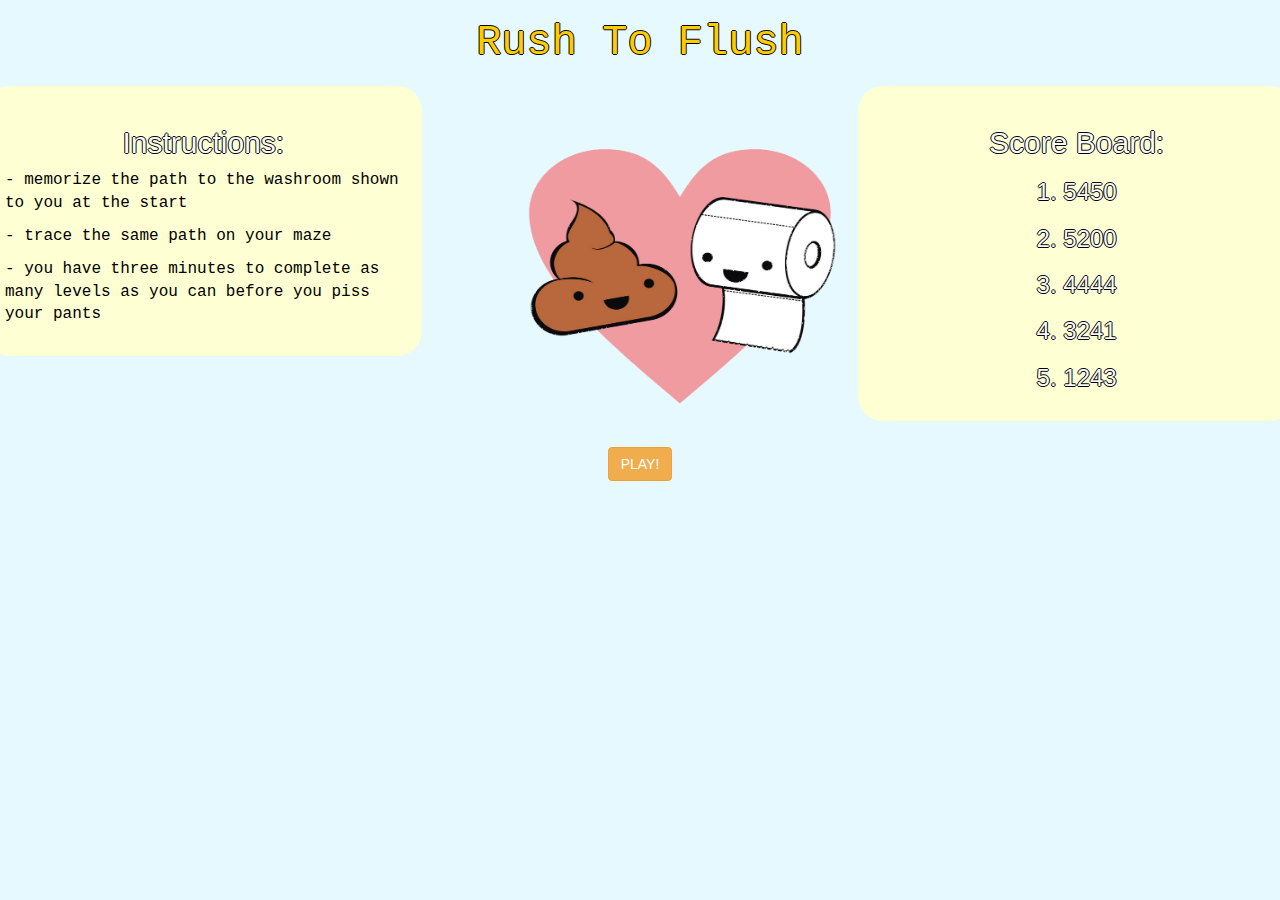
<file: project/index.html>
<!DOCTYPE HTML>
<html lang="en">
<head>
    <title>Rush To Flush</title>
    <link rel="stylesheet" href="https://maxcdn.bootstrapcdn.com/bootstrap/3.3.4/css/bootstrap.min.css">
    <link rel="stylesheet" href="style/style.css" type="text/css" />
    <meta charset="utf-8" name="viewport" content="width=device-width, initial-scale=1">
</head>
<body>
<div class="row">
  <div class="col-md-4"></div>
  <div class="col-md-4">
     <div id="wrapper">
        <h1>Rush To Flush</h1>
    </div>
  </div>
  <div class="col-md-4"></div>
</div>
<div class="row">
  <div class="col-md-4" id="inst"><h2>Instructions:</h2>
    <p>- memorize the path to the washroom shown to you at the start</p>
    <p>- trace the same path on your maze</p>
    <p>- you have three minutes to complete as many levels as you can before you piss your pants</p>
    </div>
  <div class="col-md-4" id="middle">
      <img src="pics/pic2.png" alt="Shit" class="poo">
      <button type="button" class="btn btn-large btn-warning" onClick="alert('Nope.')">PLAY!</button>
  </div>
  <div class="col-md-4" id="score"><h2>Score Board:</h2>
    <h3>1. 5450</h3>
    <h3>2. 5200</h3>
    <h3>3. 4444</h3>
    <h3>4. 3241</h3>
    <h3>5. 1243</h3>
    </div>
</div>
<div class="row">
  <div class="col-md-4"></div>
  <div class="col-md-4"></div>
  <div class="col-md-4"></div>
</div>
</body>
</html>
</file>
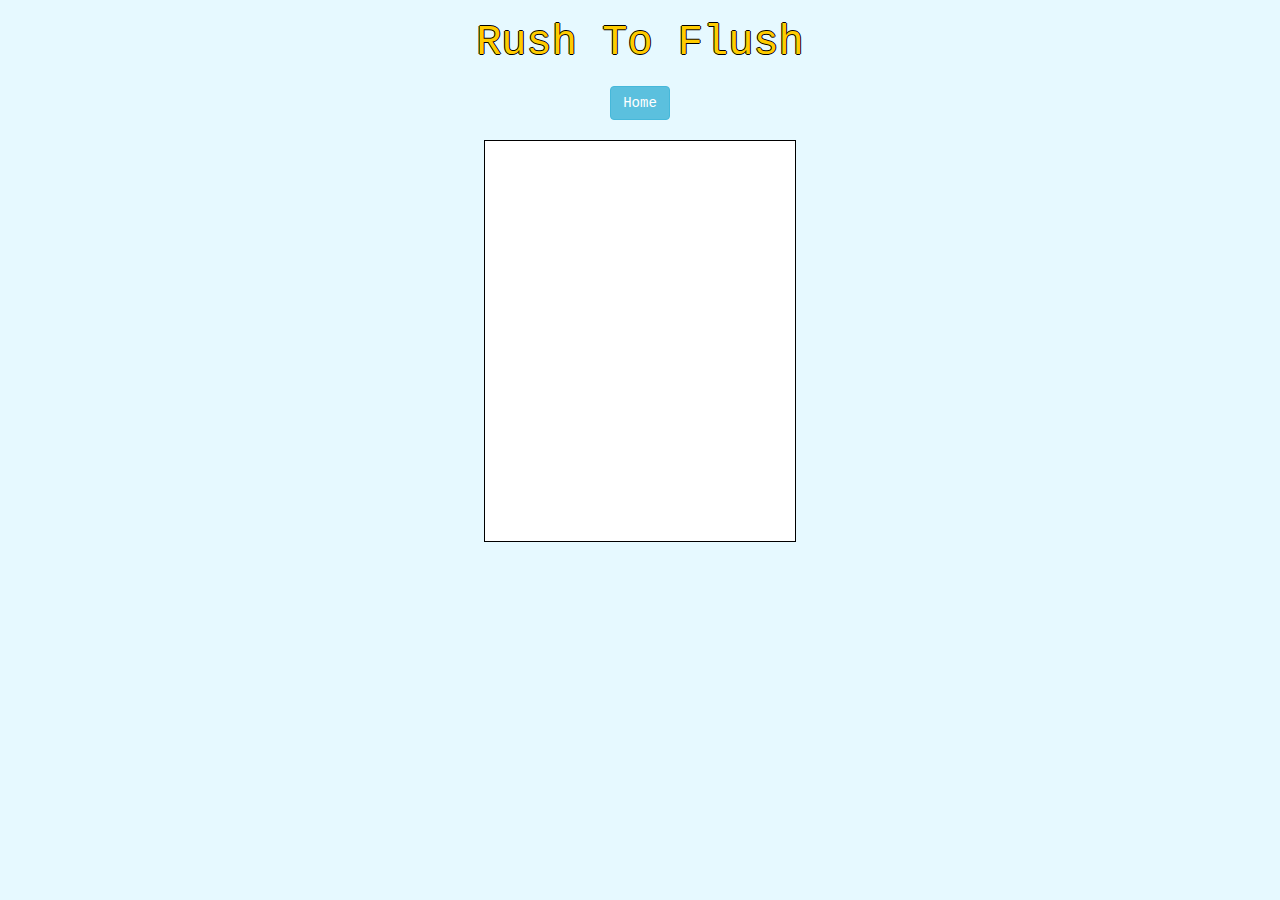
<file: game.html>
<!DOCTYPE HTML>
<html lang="en">
<head>
    <title>Rush To Flush-Game</title>
    <link rel="stylesheet" href="https://maxcdn.bootstrapcdn.com/bootstrap/3.3.4/css/bootstrap.min.css">
    <link rel="stylesheet" href="style/style.css" type="text/css" />
    <meta charset="utf-8" name="viewport" content="width=device-width, initial-scale=1">
    <style>
        #canGame {
          background: #FFF;
        }
    </style>
</head>
<body>
<div class="row">
  <div class="col-md-4"></div>
  <div class="col-md-4">
     <div id="wrapper">
        <h1>Rush To Flush</h1>
      <div id="bar"><a class="btn btn-info" href="index.html">Home</a></div>
      </br>
    </div>
  </div>
  <div class="col-md-4"></div>
</div>
<div>
  <center>
  <!--Game Here-->
  <canvas id="canGame" width="310px" height="400px"></canvas>
  <script src="./script/game.js" type="text/javascript"></script>
  <br />
  </center>
</div>
</body>
</html>
</file>
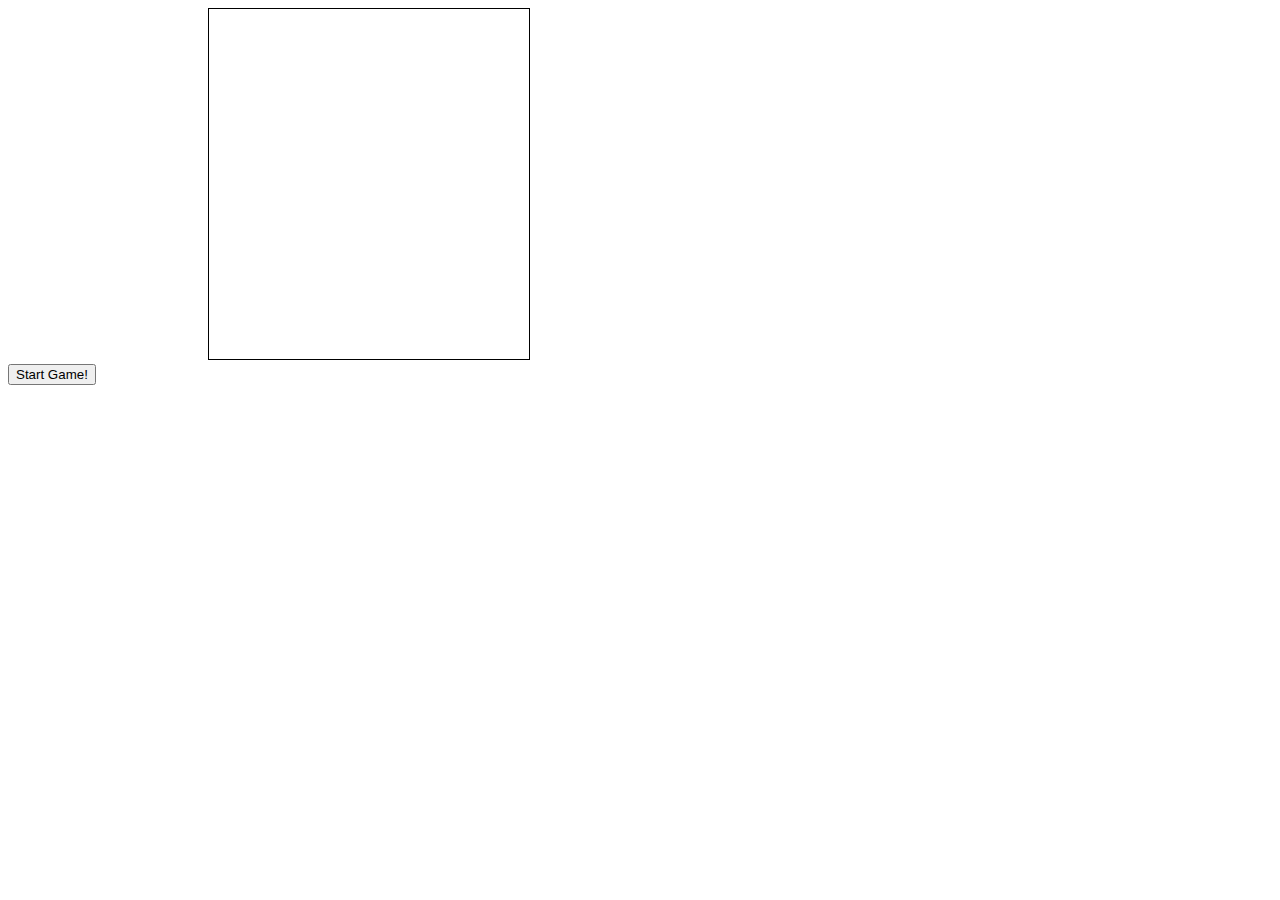
<file: maze_javascript/mazegame.html>
<!DOCTYPE html>
<html lang="en"> 
	<head> <meta charset="utf-8">
	<title>Practice with JavaScript</title> 
	<style>
		#canvas{
			border: 1px solid black;
			margin-left: 200px;
			margin-right: auto;
		}
		
	</style>
	</head> 
	<body> 
		<canvas id="canvas" height="350px" width="320px"></canvas>
	
		<script src="externaljavascript.js">
		</script>
		<br>
		<input type="button" onclick="startGame()" value="Start Game!">
		<div id="printout"></div>
		</body>
 </html>
</file>
<file: project/style/style.css>
body {
    background: #E6F9FF;  
    
}

h1 {
    color: #FFCC00;
    text-align: center;
    font-family: "Courier New", monospace;
    font-size: 300%;
    text-shadow: -1px 0 black, 0 1px black, 1px 0 black, 0 -1px black;
    margin-bottom: 20px;
}

img.poo {
    display: block;
    width: 490px;
    height: 281px;
    margin-top: 50px;
    margin-left: auto;
    margin-right: auto;
}

#middle {
    text-align: center;
    margin-bottom: 30px;
}

button {
    margin-top: 30px;   
}

#inst {
    text-align: center;
    color: #FAFAFA;
    font-size: 200%;
    text-shadow: -1px 0 black, 0 1px black, 1px 0 black, 0 -1px black;
    border-radius: 25px;
    background: #FFFFD4;
    padding: 20px;
    height: auto;

}

p {
    color: black;
    font-size: medium;
    text-shadow: none;
    text-align: left;
    font-family: "Courier New", monospace;
}

#score {
    text-align: center;
    color: #FAFAFA;
    font-size: 200%;
    text-shadow: -1px 0 black, 0 1px black, 1px 0 black, 0 -1px black;
    border-radius: 25px;
    background: #FFFFD4;
    padding: 20px;
    height: auto;

}
</file>
<file: style/style.css>
body {
    background: #E6F9FF;
}

h1 {
    color: #FFCC00;
    text-align: center;
    font-family: "Courier New", monospace;
    font-size: 300%;
    text-shadow: -1px 0 black, 0 1px black, 1px 0 black, 0 -1px black;
    margin-bottom: 20px;
}

#poo {
    display: block;
    width: 490px;
    height: 281px;
    margin-top: 50px;
    margin: 0 auto;
}

#middle {
    text-align: center;
    margin-bottom: 30px;
    align-content: center; 
}

button {
    margin-top: 30px;   
}

li {
    color: black;
    font-size: medium;
    text-shadow: none;
    font-family: "Courier New", monospace;
}

#score {
    text-align: center;
    background: #FFFFD4;
    padding: 20px;
    height: auto;
    margin-bottom: 50px;

}

div #about {
    text-align: center;
    font-family: "Courier New", monospace;
    background: #FFFFD4;
    border-radius: 25px;
    margin-top: 20px;
}

#bar {
    text-align: center;
    font-size: medium;
    font-family: "Courier New", monospace;
    border-radius: 25px;
}

#canGame {
    border: 1px solid black;
}

thead{
    border-bottom: 5px double black;
    font-size:  140%;
    color:  black;
}
tr{
	font-size: 120%;
	color: dark-gray;
	height: 110%;
}
.nav-tabs li{
	width: 24%;
	display: inline-block;
}
</file>
